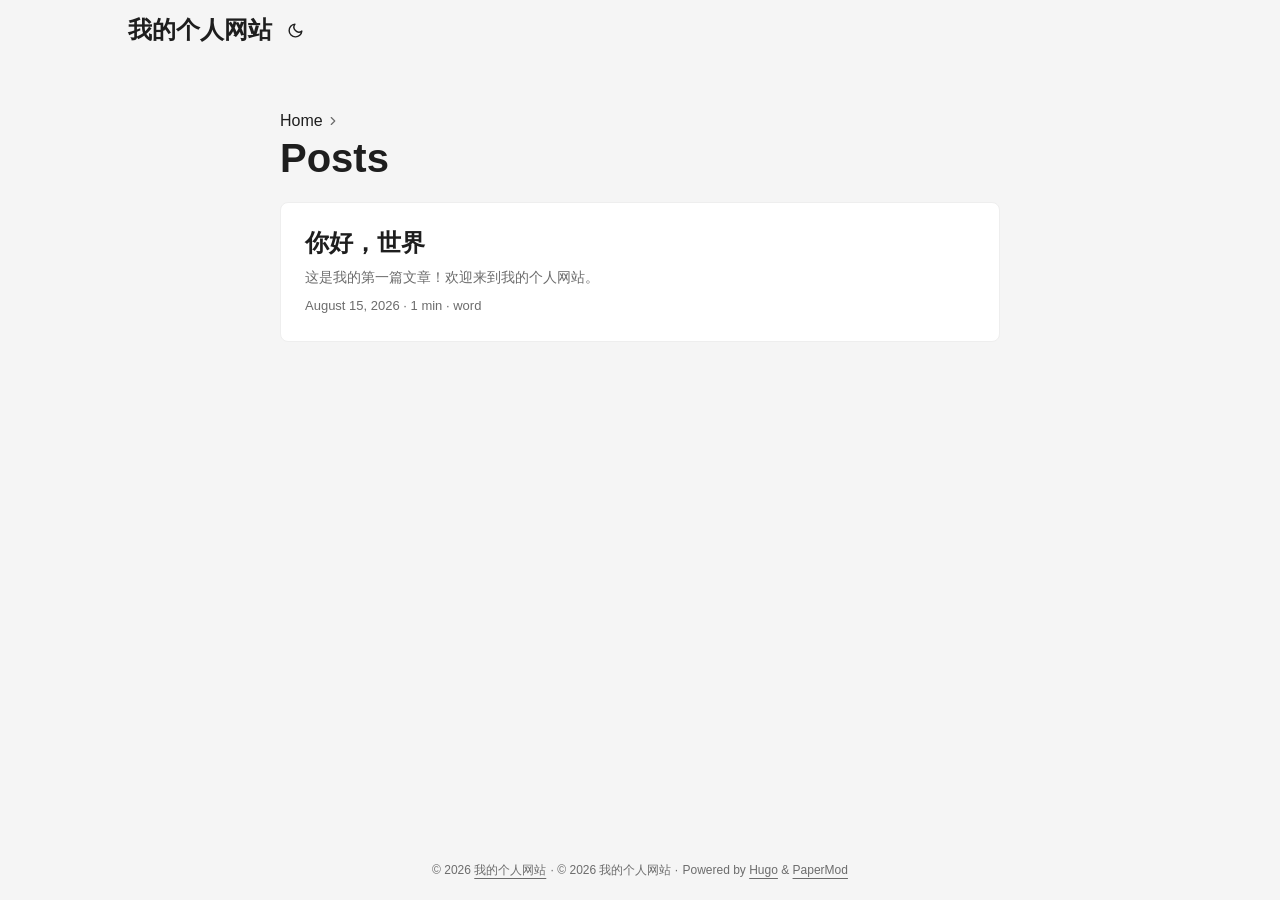
<file: posts/index.html>
<!doctype html><html lang=en dir=auto data-theme=auto><head><meta charset=utf-8><meta http-equiv=X-UA-Compatible content="IE=edge"><meta name=viewport content="width=device-width,initial-scale=1,shrink-to-fit=no"><meta name=robots content="index, follow"><title>Posts | 我的个人网站</title><meta name=keywords content><meta name=description content="Posts - 我的个人网站"><meta name=author content><link rel=canonical href=http://192.168.1.3/posts/><link crossorigin=anonymous href=/assets/css/stylesheet.cd9298b33628769aa1bc1acebbbfd7aa11ce81dfe03484d479e1907760249a1d.css integrity="sha256-zZKYszYodpqhvBrOu7/XqhHOgd/gNITUeeGQd2Akmh0=" rel="preload stylesheet" as=style><link rel=icon href=http://192.168.1.3/%3Clink%20/abs/path/favicon.ico%3E><link rel=icon type=image/png sizes=16x16 href=http://192.168.1.3/favicon-16x16.png><link rel=icon type=image/png sizes=32x32 href=http://192.168.1.3/favicon-32x32.png><link rel=apple-touch-icon href=http://192.168.1.3/apple-touch-icon.png><link rel=mask-icon href=http://192.168.1.3/safari-pinned-tab.svg><meta name=theme-color content="#2e2e33"><meta name=msapplication-TileColor content="#2e2e33"><link rel=alternate type=application/rss+xml href=http://192.168.1.3/posts/index.xml title=rss><link rel=alternate hreflang=en href=http://192.168.1.3/posts/><noscript><style>#theme-toggle,.top-link{display:none}</style><style>@media(prefers-color-scheme:dark){:root{--theme:rgb(29, 30, 32);--entry:rgb(46, 46, 51);--primary:rgb(218, 218, 219);--secondary:rgb(155, 156, 157);--tertiary:rgb(65, 66, 68);--content:rgb(196, 196, 197);--code-block-bg:rgb(46, 46, 51);--code-bg:rgb(55, 56, 62);--border:rgb(51, 51, 51);color-scheme:dark}.list{background:var(--theme)}.toc{background:var(--entry)}}</style></noscript><script>localStorage.getItem("pref-theme")==="dark"?document.querySelector("html").dataset.theme="dark":localStorage.getItem("pref-theme")==="light"?document.querySelector("html").dataset.theme="light":window.matchMedia("(prefers-color-scheme: dark)").matches?document.querySelector("html").dataset.theme="dark":document.querySelector("html").dataset.theme="light"</script><meta property="og:url" content="http://192.168.1.3/posts/"><meta property="og:site_name" content="我的个人网站"><meta property="og:title" content="Posts"><meta property="og:description" content="欢迎来到我的个人网站"><meta property="og:locale" content="zh_cn"><meta property="og:type" content="website"><meta name=twitter:card content="summary"><meta name=twitter:title content="Posts"><meta name=twitter:description content="欢迎来到我的个人网站"><script type=application/ld+json>{"@context":"https://schema.org","@type":"BreadcrumbList","itemListElement":[{"@type":"ListItem","position":1,"name":"Posts","item":"http://192.168.1.3/posts/"}]}</script></head><body class=list id=top><header class=header><nav class=header-nav><div class=logo><a href=http://192.168.1.3/ accesskey=h title="我的个人网站 (Alt + H)">我的个人网站</a><div class=logo-switches><button id=theme-toggle class=theme-toggle accesskey=t title="(Alt + T)" aria-label="Toggle theme">
<svg class="moon" width="17" height="17" viewBox="0 0 24 24" fill="none" stroke="currentColor" stroke-width="2" stroke-linecap="round" stroke-linejoin="round"><path d="M21 12.79A9 9 0 1111.21 3 7 7 0 0021 12.79z"/></svg>
<svg class="sun" width="17" height="17" viewBox="0 0 24 24" fill="none" stroke="currentColor" stroke-width="2" stroke-linecap="round" stroke-linejoin="round"><circle cx="12" cy="12" r="5"/><line x1="12" y1="1" x2="12" y2="3"/><line x1="12" y1="21" x2="12" y2="23"/><line x1="4.22" y1="4.22" x2="5.64" y2="5.64"/><line x1="18.36" y1="18.36" x2="19.78" y2="19.78"/><line x1="1" y1="12" x2="3" y2="12"/><line x1="21" y1="12" x2="23" y2="12"/><line x1="4.22" y1="19.78" x2="5.64" y2="18.36"/><line x1="18.36" y1="5.64" x2="19.78" y2="4.22"/></svg></button></div></div><ul id=menu class=menu></ul></nav></header><main class=main><header class=page-header><nav class=breadcrumbs role=navigation aria-label=Breadcrumb><a href=/>Home</a>
<svg viewBox="0 0 24 24" fill="none" stroke="currentColor" stroke-width="2" stroke-linecap="round" stroke-linejoin="round" class="feather feather-chevron-right"><polyline points="9 18 15 12 9 6"/></svg></nav><h1>Posts</h1></header><article class=post-entry><header class=entry-header><h2 class=entry-hint-parent>你好，世界</h2></header><div class=entry-content><p>这是我的第一篇文章！欢迎来到我的个人网站。</p></div><footer class=entry-footer><span title='2026-08-15 00:00:00 +0000 UTC'>August 15, 2026</span>&nbsp;·&nbsp;<span>1 min</span>&nbsp;·&nbsp;<span>word</span></footer><a class=entry-link aria-label="post link to 你好，世界" href=http://192.168.1.3/posts/hello/></a></article></main><footer class=footer><span>&copy; 2026 <a href=http://192.168.1.3/>我的个人网站</a></span> ·
© 2026 我的个人网站 ·
<span>Powered by
<a href="https://gohugo.io/?utm_source=papermod" rel=noopener target=_blank>Hugo</a> &
<a href=https://github.com/adityatelange/hugo-PaperMod/ rel=noopener target=_blank>PaperMod</a></span></footer><a href=#top id=top-link class="top-link hidden" aria-label="go to top" title="Go to Top (Alt + G)" accesskey=g><svg viewBox="0 0 24 24" fill="none" stroke="currentColor" stroke-width="2" stroke-linecap="round" stroke-linejoin="round" class="feather feather-chevrons-up"><polyline points="17 11 12 6 7 11"/><polyline points="17 18 12 13 7 18"/></svg>
</a><script>let menu=document.getElementById("menu");if(menu){const e=localStorage.getItem("menu-scroll-position");e&&(menu.scrollLeft=parseInt(e,10)),menu.onscroll=function(){localStorage.setItem("menu-scroll-position",menu.scrollLeft)}}document.querySelectorAll('a[href^="#"]').forEach(e=>{e.addEventListener("click",function(e){e.preventDefault();var t=this.getAttribute("href").substr(1);window.matchMedia("(prefers-reduced-motion: reduce)").matches?document.querySelector(`[id='${decodeURIComponent(t)}']`).scrollIntoView():document.querySelector(`[id='${decodeURIComponent(t)}']`).scrollIntoView({behavior:"smooth"}),t==="top"?history.replaceState(null,null," "):history.pushState(null,null,`#${t}`)})})</script><script>var toplink=document.getElementById("top-link");window.onscroll=function(){const e=window.innerHeight;document.body.scrollTop>e||document.documentElement.scrollTop>e?toplink.classList.remove("hidden"):toplink.classList.add("hidden")}</script><script>document.getElementById("theme-toggle").addEventListener("click",()=>{const e=document.querySelector("html");e.dataset.theme==="dark"?(e.dataset.theme="light",localStorage.setItem("pref-theme","light")):(e.dataset.theme="dark",localStorage.setItem("pref-theme","dark"))})</script></body></html>
</file>
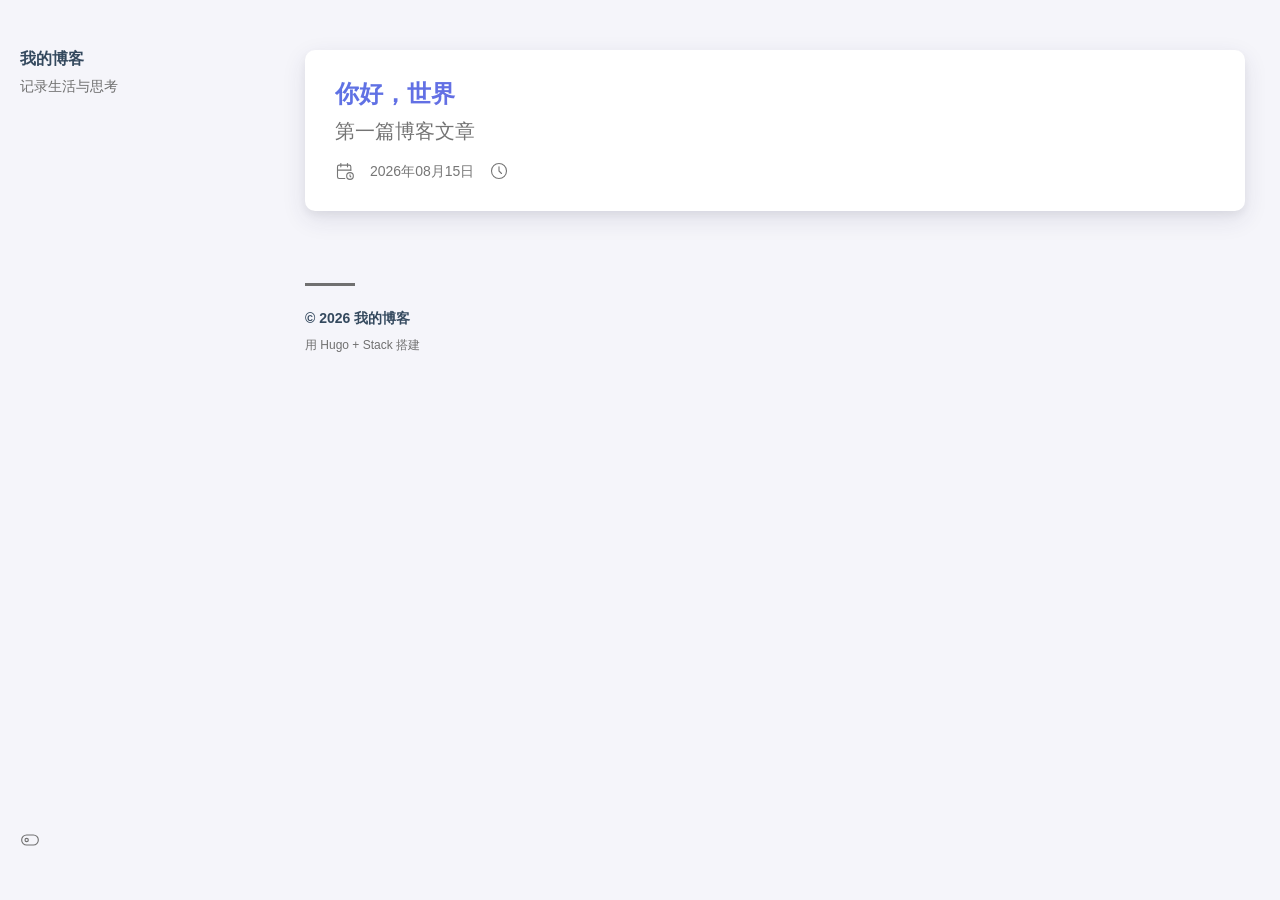
<file: page/1/index.html>
<!doctype html><html lang=zh-cn><head><title>https://houhao508-cloud.github.io/blog/</title><link rel=canonical href=https://houhao508-cloud.github.io/blog/><meta charset=utf-8><meta http-equiv=refresh content="0; url=https://houhao508-cloud.github.io/blog/"></head></html>
</file>
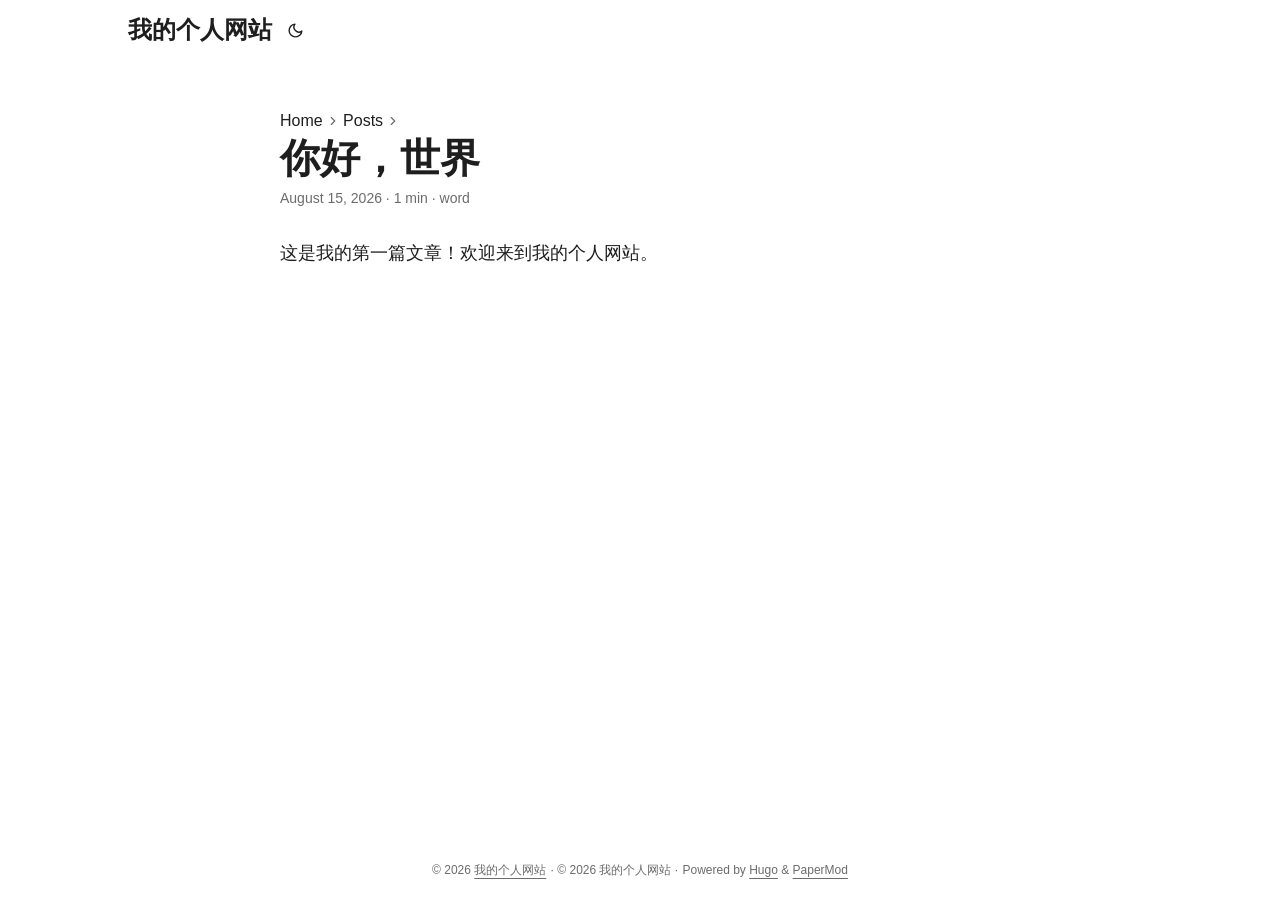
<file: posts/hello/index.html>
<!doctype html><html lang=en dir=auto data-theme=auto><head><meta charset=utf-8><meta http-equiv=X-UA-Compatible content="IE=edge"><meta name=viewport content="width=device-width,initial-scale=1,shrink-to-fit=no"><meta name=robots content="index, follow"><title>你好，世界 | 我的个人网站</title><meta name=keywords content><meta name=description content="这是我的第一篇文章！欢迎来到我的个人网站。"><meta name=author content><link rel=canonical href=http://192.168.1.3/posts/hello/><link crossorigin=anonymous href=/assets/css/stylesheet.cd9298b33628769aa1bc1acebbbfd7aa11ce81dfe03484d479e1907760249a1d.css integrity="sha256-zZKYszYodpqhvBrOu7/XqhHOgd/gNITUeeGQd2Akmh0=" rel="preload stylesheet" as=style><link rel=icon href=http://192.168.1.3/%3Clink%20/abs/path/favicon.ico%3E><link rel=icon type=image/png sizes=16x16 href=http://192.168.1.3/favicon-16x16.png><link rel=icon type=image/png sizes=32x32 href=http://192.168.1.3/favicon-32x32.png><link rel=apple-touch-icon href=http://192.168.1.3/apple-touch-icon.png><link rel=mask-icon href=http://192.168.1.3/safari-pinned-tab.svg><meta name=theme-color content="#2e2e33"><meta name=msapplication-TileColor content="#2e2e33"><link rel=alternate hreflang=en href=http://192.168.1.3/posts/hello/><noscript><style>#theme-toggle,.top-link{display:none}</style><style>@media(prefers-color-scheme:dark){:root{--theme:rgb(29, 30, 32);--entry:rgb(46, 46, 51);--primary:rgb(218, 218, 219);--secondary:rgb(155, 156, 157);--tertiary:rgb(65, 66, 68);--content:rgb(196, 196, 197);--code-block-bg:rgb(46, 46, 51);--code-bg:rgb(55, 56, 62);--border:rgb(51, 51, 51);color-scheme:dark}.list{background:var(--theme)}.toc{background:var(--entry)}}</style></noscript><script>localStorage.getItem("pref-theme")==="dark"?document.querySelector("html").dataset.theme="dark":localStorage.getItem("pref-theme")==="light"?document.querySelector("html").dataset.theme="light":window.matchMedia("(prefers-color-scheme: dark)").matches?document.querySelector("html").dataset.theme="dark":document.querySelector("html").dataset.theme="light"</script><meta property="og:url" content="http://192.168.1.3/posts/hello/"><meta property="og:site_name" content="我的个人网站"><meta property="og:title" content="你好，世界"><meta property="og:description" content="这是我的第一篇文章！欢迎来到我的个人网站。"><meta property="og:locale" content="zh_cn"><meta property="og:type" content="article"><meta property="article:section" content="posts"><meta property="article:published_time" content="2026-08-15T00:00:00+00:00"><meta property="article:modified_time" content="2026-08-15T00:00:00+00:00"><meta name=twitter:card content="summary"><meta name=twitter:title content="你好，世界"><meta name=twitter:description content="这是我的第一篇文章！欢迎来到我的个人网站。"><script type=application/ld+json>{"@context":"https://schema.org","@type":"BreadcrumbList","itemListElement":[{"@type":"ListItem","position":1,"name":"Posts","item":"http://192.168.1.3/posts/"},{"@type":"ListItem","position":2,"name":"你好，世界","item":"http://192.168.1.3/posts/hello/"}]}</script><script type=application/ld+json>{"@context":"https://schema.org","@type":"BlogPosting","headline":"你好，世界","name":"你好，世界","description":"这是我的第一篇文章！欢迎来到我的个人网站。\n","keywords":[],"articleBody":"这是我的第一篇文章！欢迎来到我的个人网站。\n","wordCount":"1","inLanguage":"en","datePublished":"2026-08-15T00:00:00Z","dateModified":"2026-08-15T00:00:00Z","mainEntityOfPage":{"@type":"WebPage","@id":"http://192.168.1.3/posts/hello/"},"publisher":{"@type":"Organization","name":"我的个人网站","logo":{"@type":"ImageObject","url":"http://192.168.1.3/%3Clink%20/abs/path/favicon.ico%3E"}}}</script></head><body id=top><header class=header><nav class=header-nav><div class=logo><a href=http://192.168.1.3/ accesskey=h title="我的个人网站 (Alt + H)">我的个人网站</a><div class=logo-switches><button id=theme-toggle class=theme-toggle accesskey=t title="(Alt + T)" aria-label="Toggle theme">
<svg class="moon" width="17" height="17" viewBox="0 0 24 24" fill="none" stroke="currentColor" stroke-width="2" stroke-linecap="round" stroke-linejoin="round"><path d="M21 12.79A9 9 0 1111.21 3 7 7 0 0021 12.79z"/></svg>
<svg class="sun" width="17" height="17" viewBox="0 0 24 24" fill="none" stroke="currentColor" stroke-width="2" stroke-linecap="round" stroke-linejoin="round"><circle cx="12" cy="12" r="5"/><line x1="12" y1="1" x2="12" y2="3"/><line x1="12" y1="21" x2="12" y2="23"/><line x1="4.22" y1="4.22" x2="5.64" y2="5.64"/><line x1="18.36" y1="18.36" x2="19.78" y2="19.78"/><line x1="1" y1="12" x2="3" y2="12"/><line x1="21" y1="12" x2="23" y2="12"/><line x1="4.22" y1="19.78" x2="5.64" y2="18.36"/><line x1="18.36" y1="5.64" x2="19.78" y2="4.22"/></svg></button></div></div><ul id=menu class=menu></ul></nav></header><main class=main><article class=post-single><header class=post-header><nav class=breadcrumbs role=navigation aria-label=Breadcrumb><a href=/>Home</a>
<svg viewBox="0 0 24 24" fill="none" stroke="currentColor" stroke-width="2" stroke-linecap="round" stroke-linejoin="round" class="feather feather-chevron-right"><polyline points="9 18 15 12 9 6"/></svg>
<a href=/posts/>Posts</a>
<svg viewBox="0 0 24 24" fill="none" stroke="currentColor" stroke-width="2" stroke-linecap="round" stroke-linejoin="round" class="feather feather-chevron-right"><polyline points="9 18 15 12 9 6"/></svg></nav><h1 class="post-title entry-hint-parent">你好，世界</h1><div class=post-meta><span title='2026-08-15 00:00:00 +0000 UTC'>August 15, 2026</span>&nbsp;·&nbsp;<span>1 min</span>&nbsp;·&nbsp;<span>word</span></div></header><div class="post-content md-content"><p>这是我的第一篇文章！欢迎来到我的个人网站。</p></div><footer class=post-footer><ul class=post-tags></ul></footer></article></main><footer class=footer><span>&copy; 2026 <a href=http://192.168.1.3/>我的个人网站</a></span> ·
© 2026 我的个人网站 ·
<span>Powered by
<a href="https://gohugo.io/?utm_source=papermod" rel=noopener target=_blank>Hugo</a> &
<a href=https://github.com/adityatelange/hugo-PaperMod/ rel=noopener target=_blank>PaperMod</a></span></footer><a href=#top id=top-link class="top-link hidden" aria-label="go to top" title="Go to Top (Alt + G)" accesskey=g><svg viewBox="0 0 24 24" fill="none" stroke="currentColor" stroke-width="2" stroke-linecap="round" stroke-linejoin="round" class="feather feather-chevrons-up"><polyline points="17 11 12 6 7 11"/><polyline points="17 18 12 13 7 18"/></svg>
</a><script>let menu=document.getElementById("menu");if(menu){const e=localStorage.getItem("menu-scroll-position");e&&(menu.scrollLeft=parseInt(e,10)),menu.onscroll=function(){localStorage.setItem("menu-scroll-position",menu.scrollLeft)}}document.querySelectorAll('a[href^="#"]').forEach(e=>{e.addEventListener("click",function(e){e.preventDefault();var t=this.getAttribute("href").substr(1);window.matchMedia("(prefers-reduced-motion: reduce)").matches?document.querySelector(`[id='${decodeURIComponent(t)}']`).scrollIntoView():document.querySelector(`[id='${decodeURIComponent(t)}']`).scrollIntoView({behavior:"smooth"}),t==="top"?history.replaceState(null,null," "):history.pushState(null,null,`#${t}`)})})</script><script>var toplink=document.getElementById("top-link");window.onscroll=function(){const e=window.innerHeight;document.body.scrollTop>e||document.documentElement.scrollTop>e?toplink.classList.remove("hidden"):toplink.classList.add("hidden")}</script><script>document.getElementById("theme-toggle").addEventListener("click",()=>{const e=document.querySelector("html");e.dataset.theme==="dark"?(e.dataset.theme="light",localStorage.setItem("pref-theme","light")):(e.dataset.theme="dark",localStorage.setItem("pref-theme","dark"))})</script><script>document.querySelectorAll("pre > code").forEach(e=>{const n=e.parentNode.parentNode,t=document.createElement("button");t.classList.add("copy-code"),t.innerHTML="copy";function s(){t.innerHTML="copied!",setTimeout(()=>{t.innerHTML="copy"},2e3)}t.addEventListener("click",t=>{if("clipboard"in navigator){navigator.clipboard.writeText(e.textContent),s();return}const n=document.createRange();n.selectNodeContents(e);const o=window.getSelection();o.removeAllRanges(),o.addRange(n);try{document.execCommand("copy"),s()}catch{}o.removeRange(n)}),n.classList.contains("highlight")?n.appendChild(t):n.parentNode.firstChild==n||(e.parentNode.parentNode.parentNode.parentNode.parentNode.nodeName=="TABLE"?e.parentNode.parentNode.parentNode.parentNode.parentNode.appendChild(t):e.parentNode.appendChild(t))})</script></body></html>
</file>
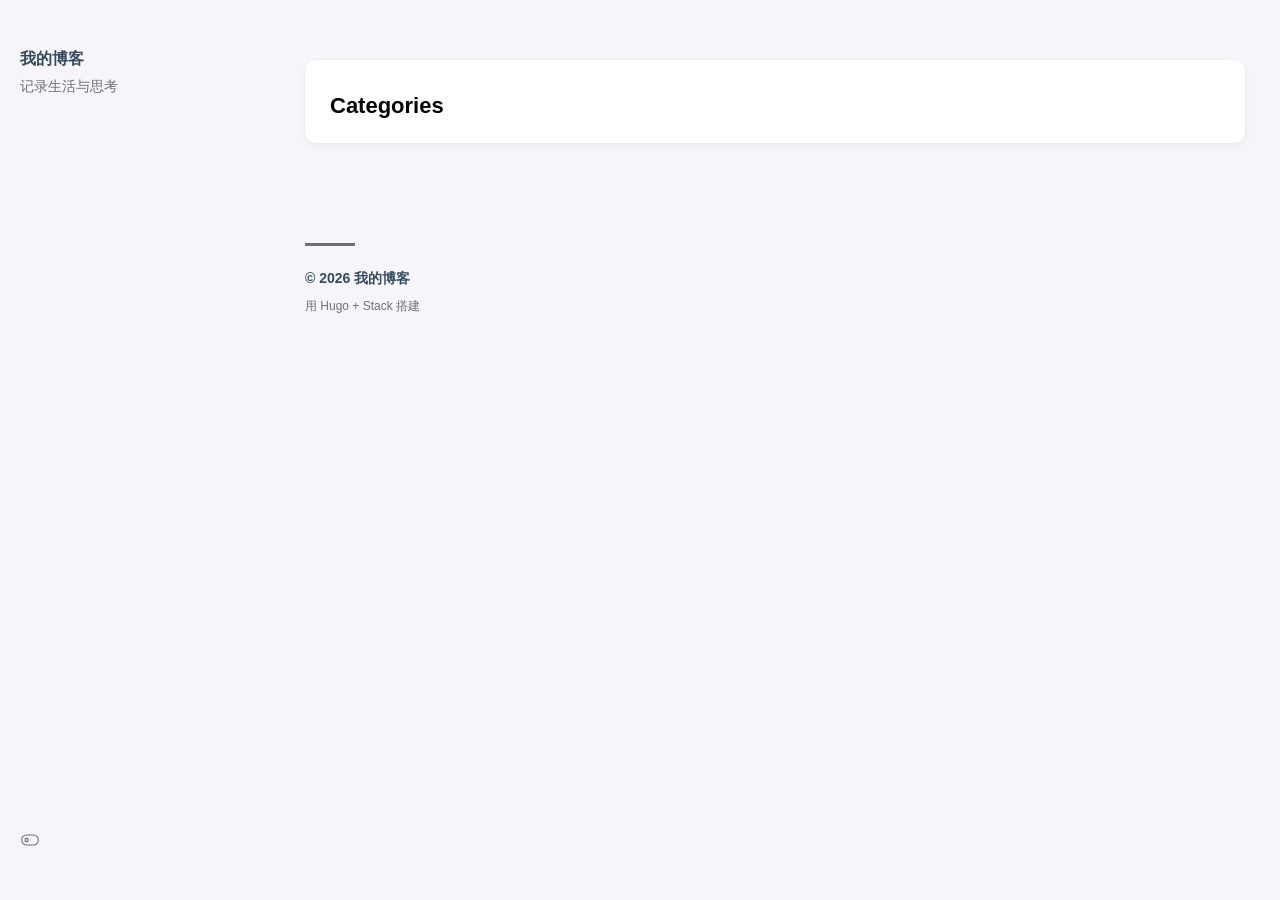
<file: categories/page/1/index.html>
<!doctype html><html lang=zh-cn><head><title>https://houhao508-cloud.github.io/blog/categories/</title><link rel=canonical href=https://houhao508-cloud.github.io/blog/categories/><meta charset=utf-8><meta http-equiv=refresh content="0; url=https://houhao508-cloud.github.io/blog/categories/"></head></html>
</file>
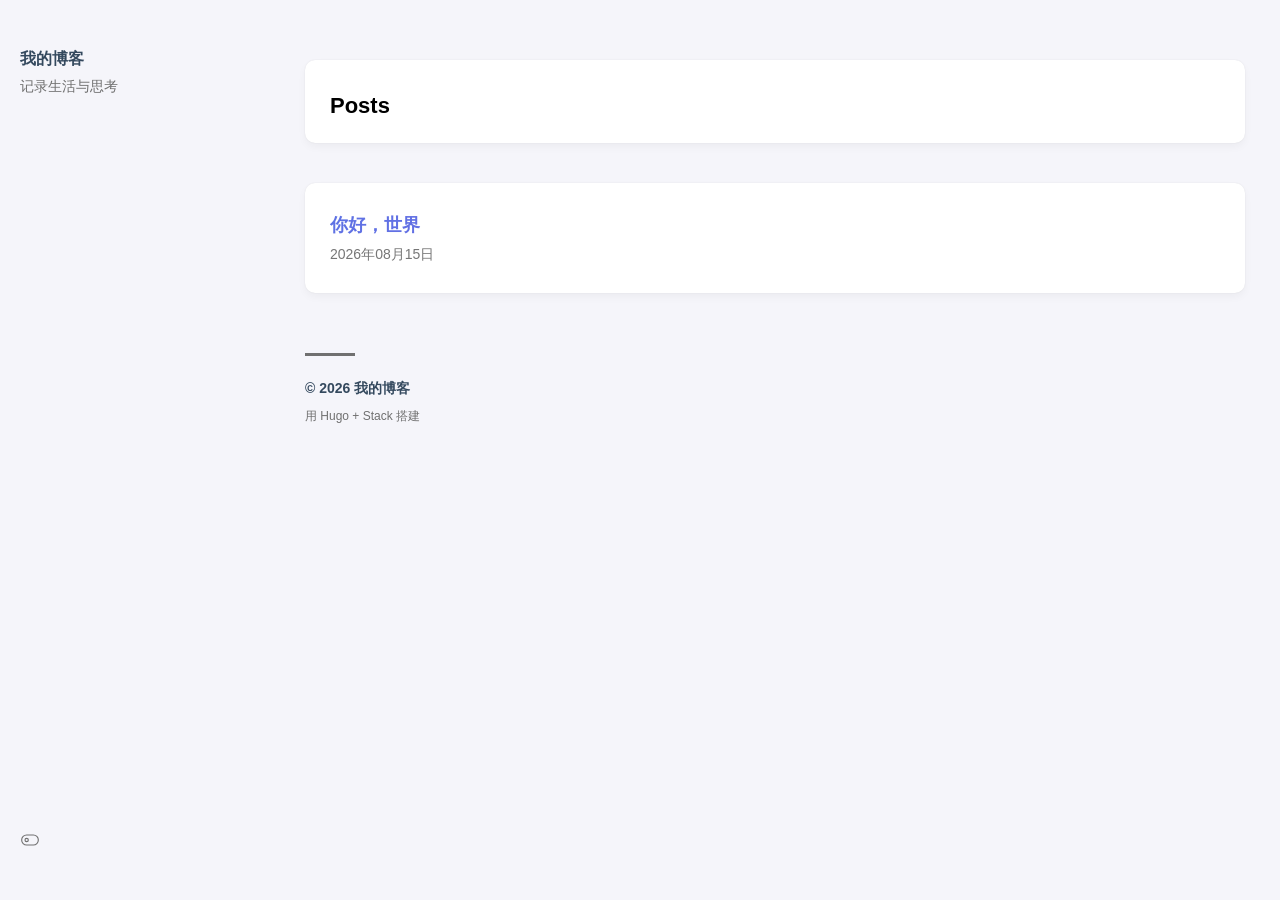
<file: post/page/1/index.html>
<!doctype html><html lang=zh-cn><head><title>https://houhao508-cloud.github.io/blog/post/</title><link rel=canonical href=https://houhao508-cloud.github.io/blog/post/><meta charset=utf-8><meta http-equiv=refresh content="0; url=https://houhao508-cloud.github.io/blog/post/"></head></html>
</file>
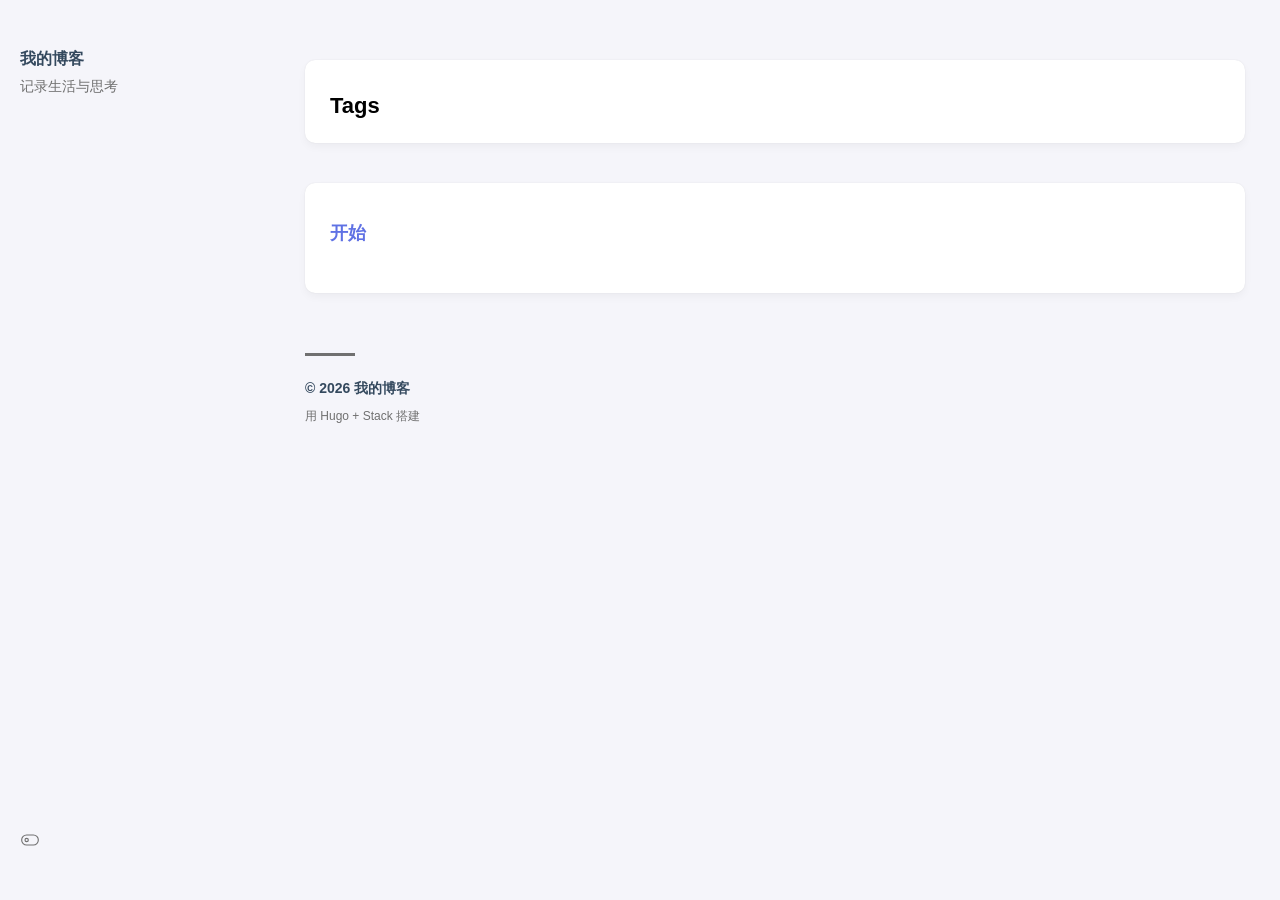
<file: tags/page/1/index.html>
<!doctype html><html lang=zh-cn><head><title>https://houhao508-cloud.github.io/blog/tags/</title><link rel=canonical href=https://houhao508-cloud.github.io/blog/tags/><meta charset=utf-8><meta http-equiv=refresh content="0; url=https://houhao508-cloud.github.io/blog/tags/"></head></html>
</file>
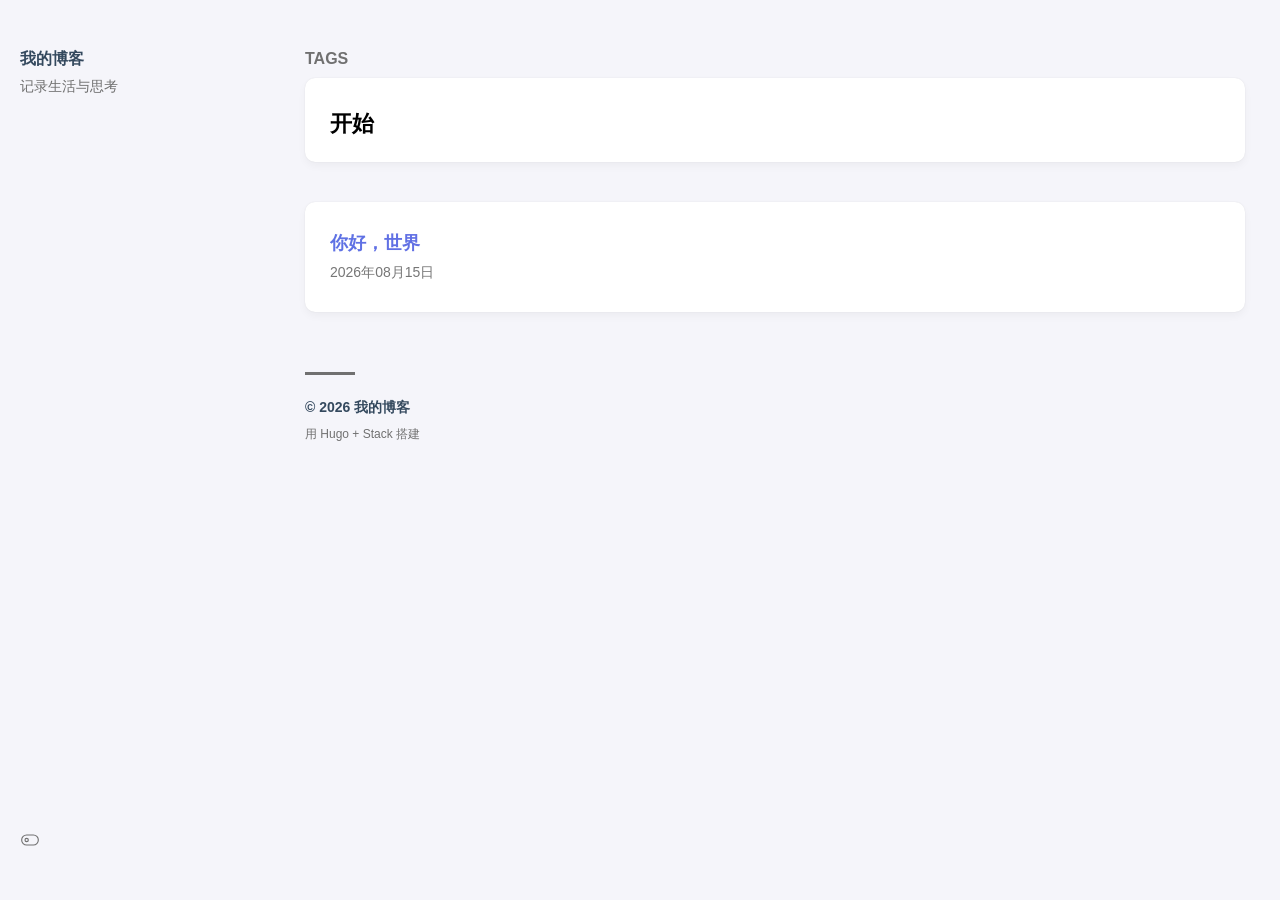
<file: tags/开始/page/1/index.html>
<!doctype html><html lang=zh-cn><head><title>https://houhao508-cloud.github.io/blog/tags/%E5%BC%80%E5%A7%8B/</title><link rel=canonical href=https://houhao508-cloud.github.io/blog/tags/%E5%BC%80%E5%A7%8B/><meta charset=utf-8><meta http-equiv=refresh content="0; url=https://houhao508-cloud.github.io/blog/tags/%E5%BC%80%E5%A7%8B/"></head></html>
</file>
